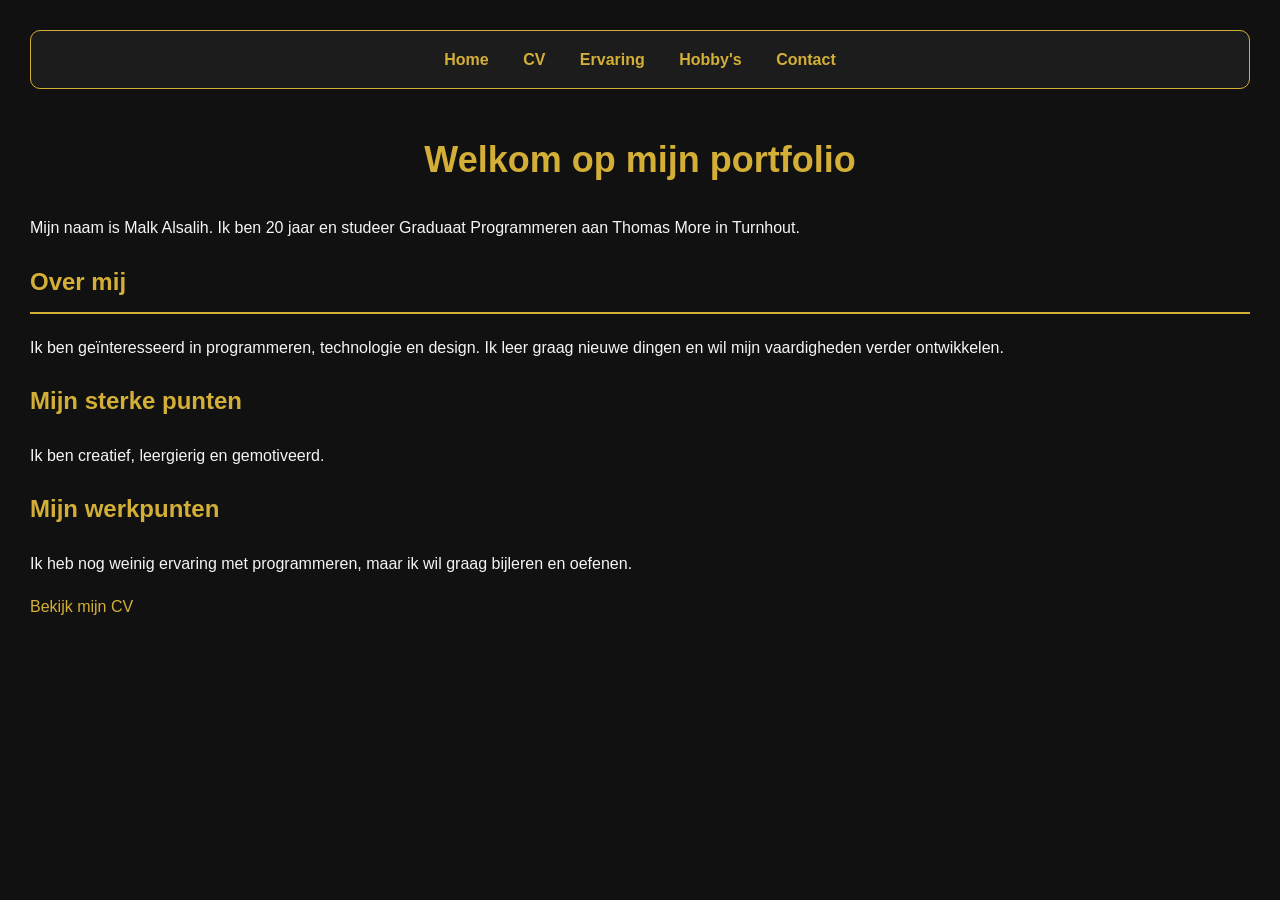
<file: index.html>
<!DOCTYPE html>
<html lang="nl">
<head>
    <meta charset="UTF-8">
    <meta name="viewport" content="width=device-width, initial-scale=1.0">
    <title>Malk Alsalih | Portfolio</title>
    <link rel="stylesheet" href="style.css">
    <link rel="icon" href="favicon.ico">
</head>
<body>
    
<nav>
    <a href="index.html">Home</a>
    <a href="cv.html">CV</a>
    <a href="ervaring.html">Ervaring</a>
    <a href="hobbys.html">Hobby's</a>
    <a href="contact.html">Contact</a>
</nav>

   <h1 id="welkom">Welkom op mijn portfolio</h1>
    <p>Mijn naam is Malk Alsalih. Ik ben 20 jaar en studeer Graduaat Programmeren aan Thomas More in Turnhout.</p>
    <h2 class="sectie-titel">Over mij</h2>
<p>Ik ben geïnteresseerd in programmeren, technologie en design. Ik leer graag nieuwe dingen en wil mijn vaardigheden verder ontwikkelen.</p>
<h2>Mijn sterke punten</h2>
<p>Ik ben creatief, leergierig en gemotiveerd.</p>

<h2>Mijn werkpunten</h2>
<p>Ik heb nog weinig ervaring met programmeren, maar ik wil graag bijleren en oefenen.</p>

<a href="cv.html">Bekijk mijn CV</a>
</body>
</html>
</file>
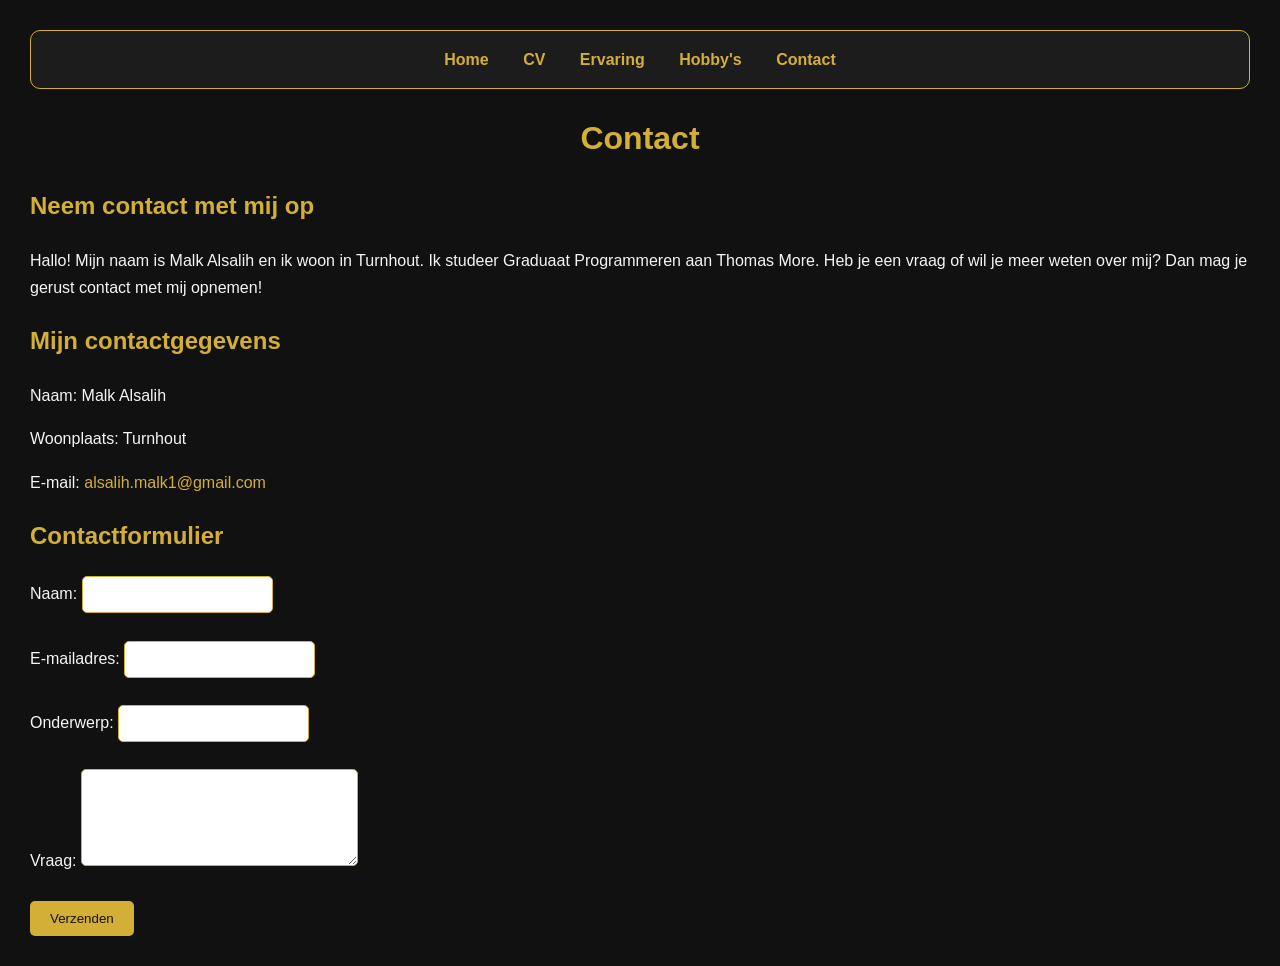
<file: contact.html>
<!DOCTYPE html>
<html lang="nl">
<head>
    <meta charset="UTF-8">
    <meta name="viewport" content="width=device-width, initial-scale=1.0">
    <title>Contact | Malk Alsalih</title>
    <link rel="stylesheet" href="style.css">
</head>
<body>

<nav>
    <a href="index.html">Home</a>
    <a href="cv.html">CV</a>
    <a href="ervaring.html">Ervaring</a>
    <a href="hobbys.html">Hobby's</a>
    <a href="contact.html">Contact</a>
</nav>

    <h1>Contact</h1>

    <h2>Neem contact met mij op</h2>

    <p>Hallo! Mijn naam is Malk Alsalih en ik woon in Turnhout.
    Ik studeer Graduaat Programmeren aan Thomas More.
    Heb je een vraag of wil je meer weten over mij?
    Dan mag je gerust contact met mij opnemen!</p>

    <h2>Mijn contactgegevens</h2>

    <p>Naam: Malk Alsalih</p>
    <p>Woonplaats: Turnhout</p>
    <p>E-mail:
        <a href="mailto:alsalih.malk1@gmail.com">
            alsalih.malk1@gmail.com
        </a>
    </p>

    <h2>Contactformulier</h2>

    <form>
        <label for="naam">Naam:</label>
        <input type="text" id="naam" name="naam" required>

        <br><br>

        <label for="email">E-mailadres:</label>
        <input type="email" id="email" name="email" required>

        <br><br>

        <label for="onderwerp">Onderwerp:</label>
        <input type="text" id="onderwerp" name="onderwerp" required>

        <br><br>

        <label for="vraag">Vraag:</label>
        <textarea id="vraag" name="vraag" rows="5" cols="30" required></textarea>

        <br><br>

        <button type="submit">Verzenden</button>
    </form>

</body>
</html>
</file>
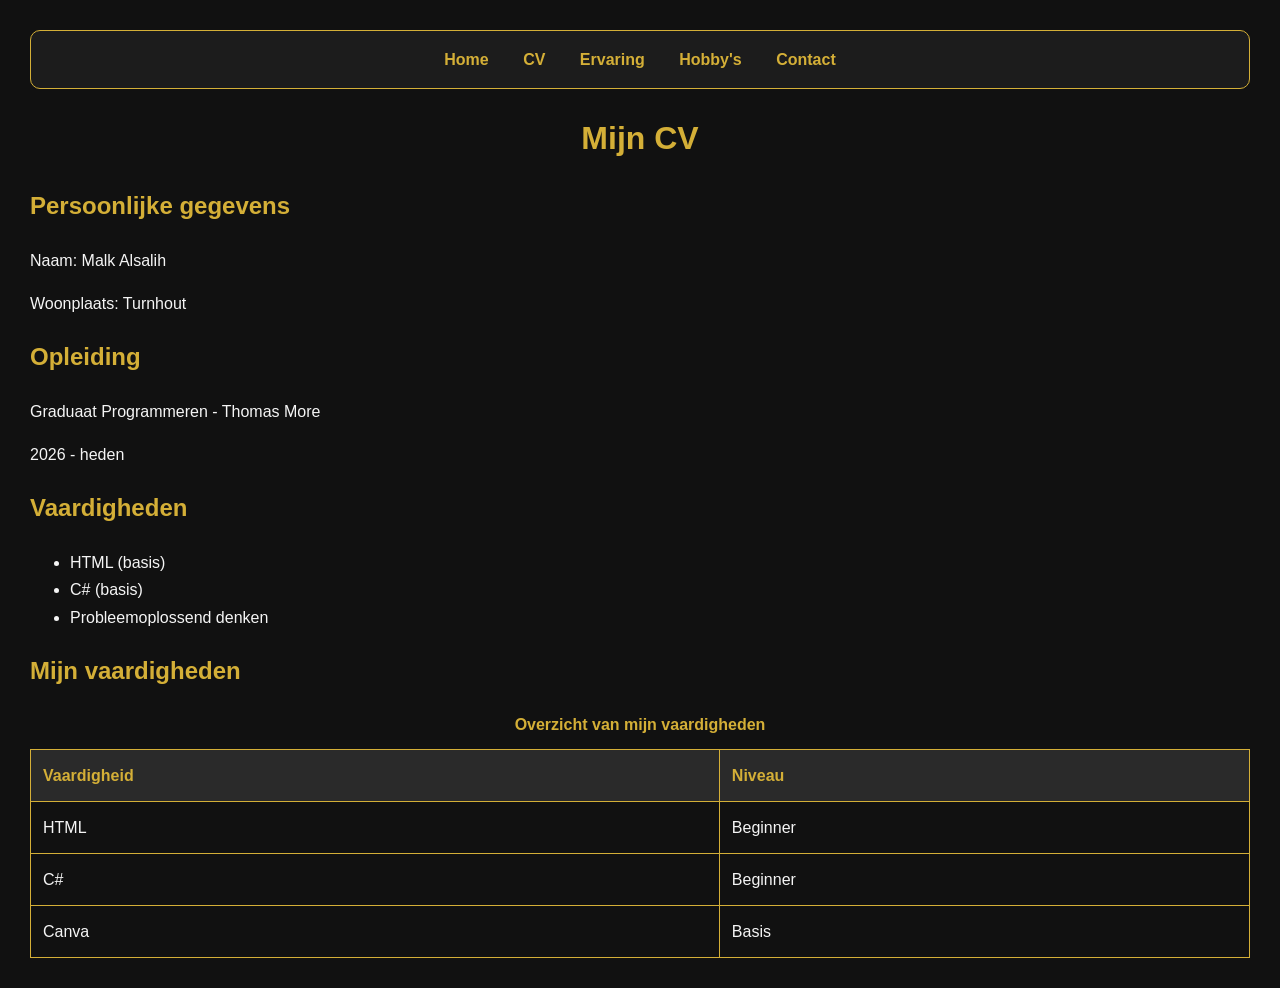
<file: cv.html>
<!DOCTYPE html>
<html lang="en">
<head>
    <meta charset="UTF-8">
    <meta name="viewport" content="width=device-width, initial-scale=1.0">
    <title>CV | Malk Alsalih</title>
    <link rel="stylesheet" href="style.css">
</head>
<body>

<nav>
    <a href="index.html">Home</a>
    <a href="cv.html">CV</a>
    <a href="ervaring.html">Ervaring</a>
    <a href="hobbys.html">Hobby's</a>
    <a href="contact.html">Contact</a>
</nav>

  <h1>Mijn CV</h1>

<h2>Persoonlijke gegevens</h2>
<p>Naam: Malk Alsalih</p>
<p>Woonplaats: Turnhout</p>

<h2>Opleiding</h2>
<p>Graduaat Programmeren - Thomas More</p>
<p>2026 - heden</p>

<h2>Vaardigheden</h2>
<ul>
    <li>HTML (basis)</li>
    <li>C# (basis)</li>
    <li>Probleemoplossend denken</li>
</ul>  

<h2>Mijn vaardigheden</h2>

<table>
    <caption>Overzicht van mijn vaardigheden</caption>
    <tr>
        <th>Vaardigheid</th>
        <th>Niveau</th>
    </tr>
    <tr>
        <td>HTML</td>
        <td>Beginner</td>
    </tr>
    <tr>
        <td>C#</td>
        <td>Beginner</td>
    </tr>
    <tr>
        <td>Canva</td>
        <td>Basis</td>
    </tr>
</table>

</body>
</html>
</file>
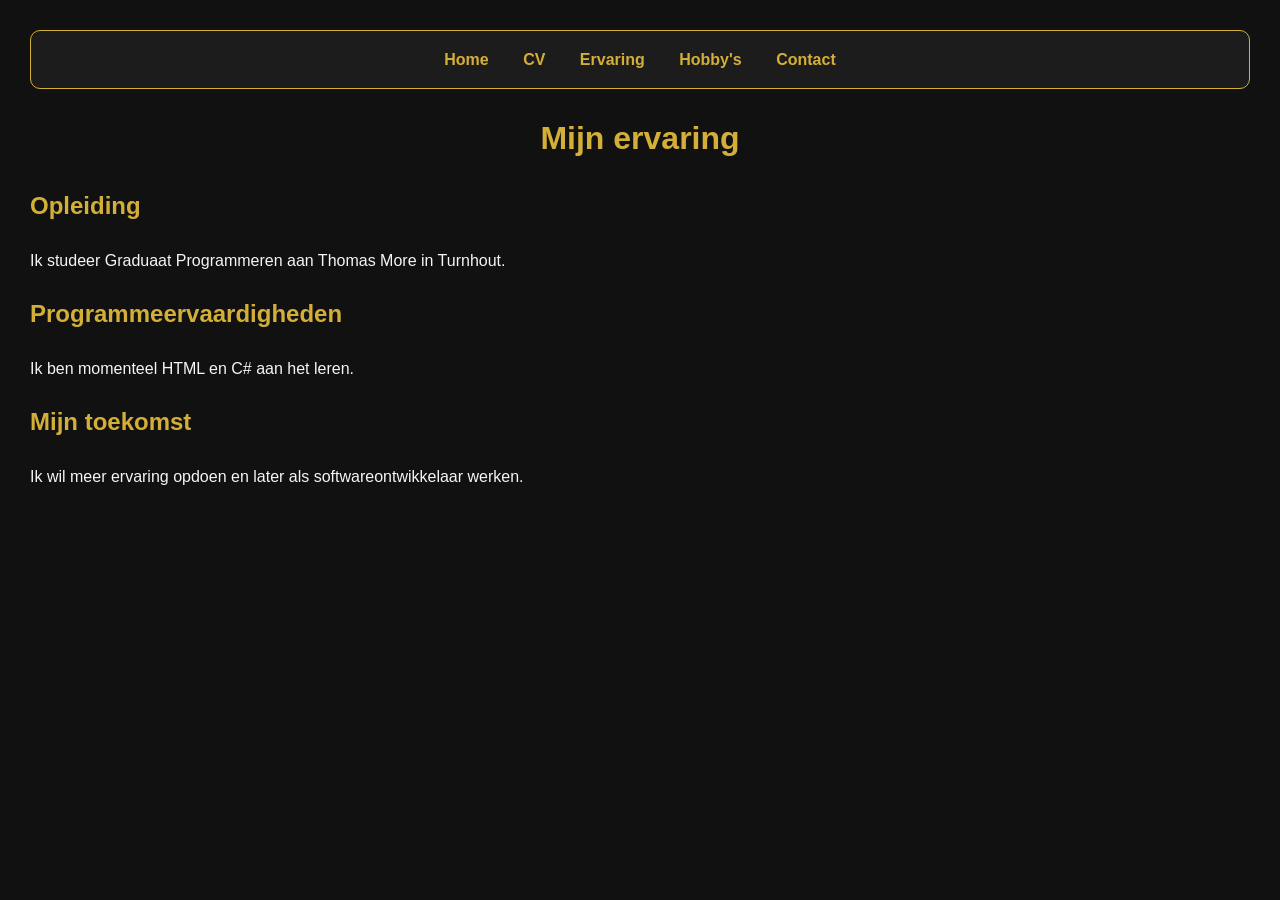
<file: ervaring.html>
<!DOCTYPE html>
<html lang="en">
<head>
    <meta charset="UTF-8">
    <meta name="viewport" content="width=device-width, initial-scale=1.0">
    <title>Ervaring | Malk Alsalih</title>
    <link rel="stylesheet" href="style.css">
</head>
<body>
    
<nav>
    <a href="index.html">Home</a>
    <a href="cv.html">CV</a>
    <a href="ervaring.html">Ervaring</a>
    <a href="hobbys.html">Hobby's</a>
    <a href="contact.html">Contact</a>
</nav>

    <h1>Mijn ervaring</h1>

<h2>Opleiding</h2>
<p>Ik studeer Graduaat Programmeren aan Thomas More in Turnhout.</p>

<h2>Programmeervaardigheden</h2>
<p>Ik ben momenteel HTML en C# aan het leren.</p>

<h2>Mijn toekomst</h2>
<p>Ik wil meer ervaring opdoen en later als softwareontwikkelaar werken.</p>
</body>
</html>
</file>
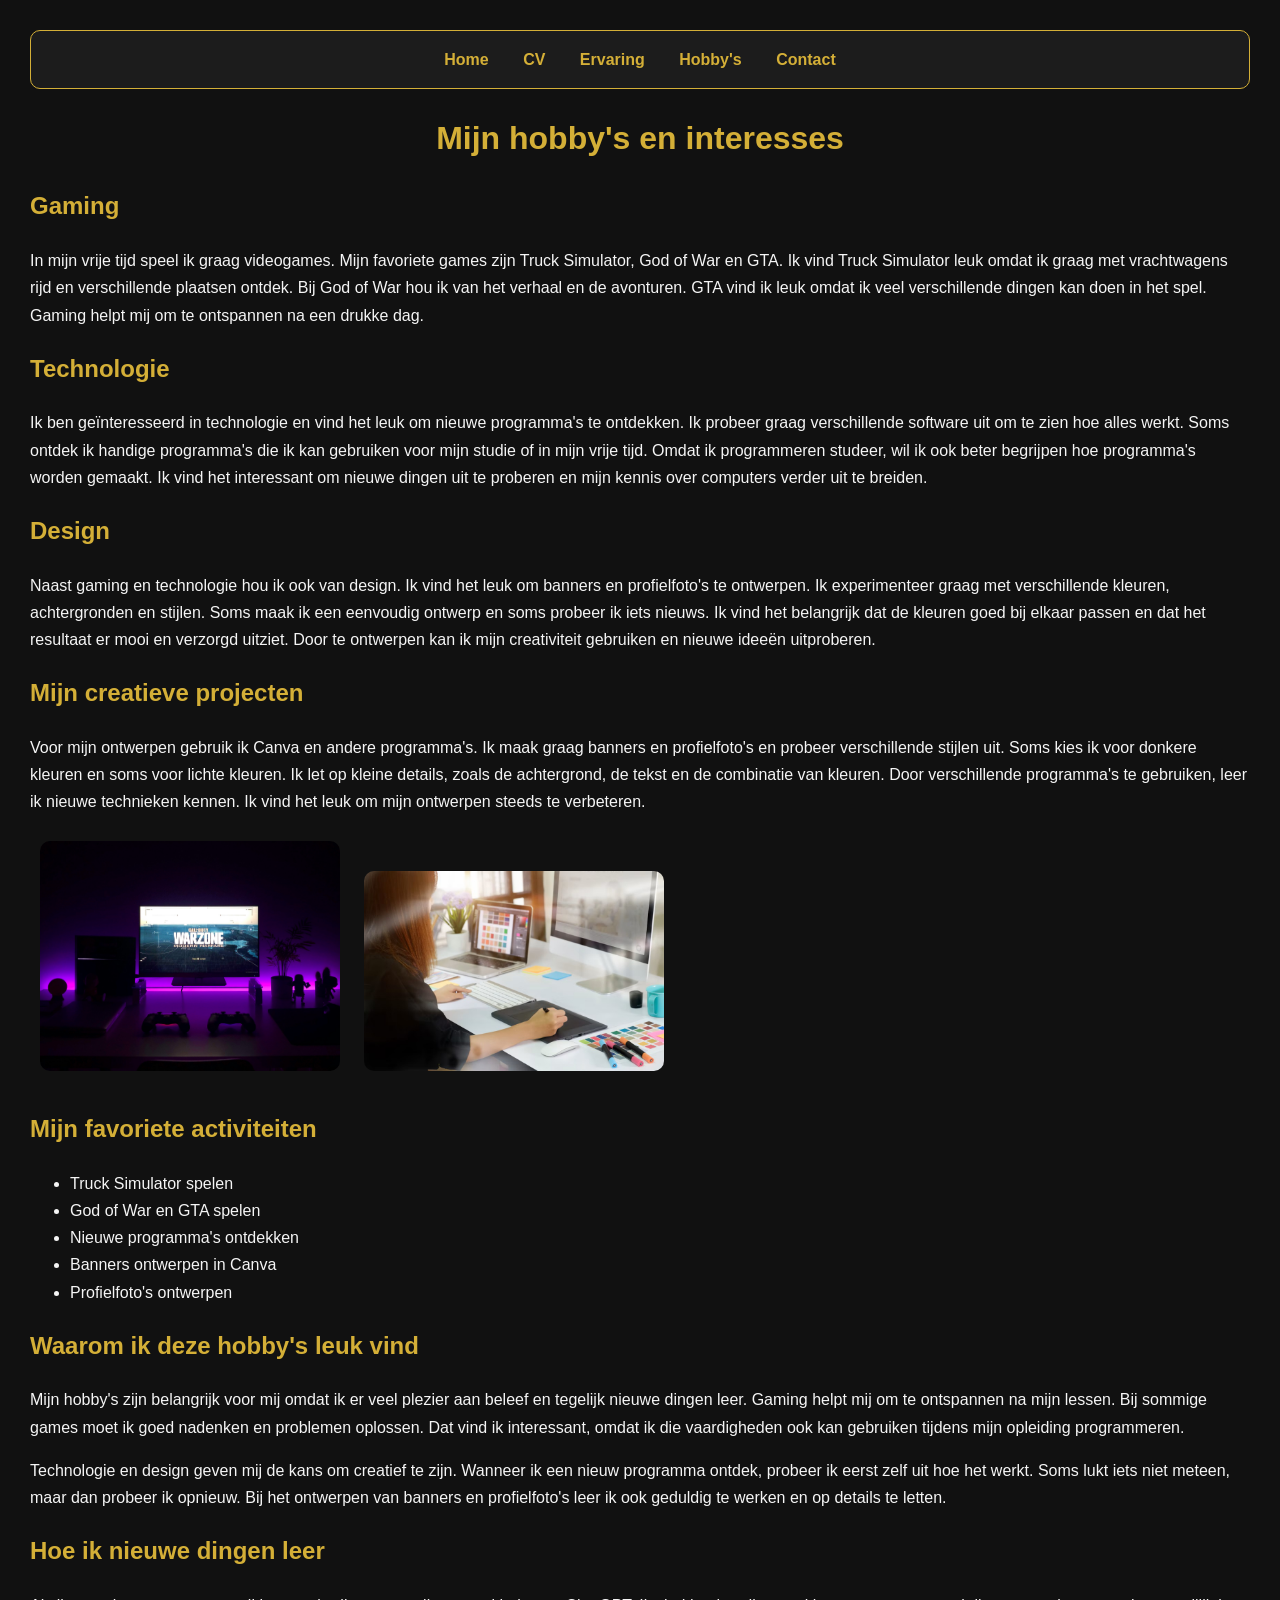
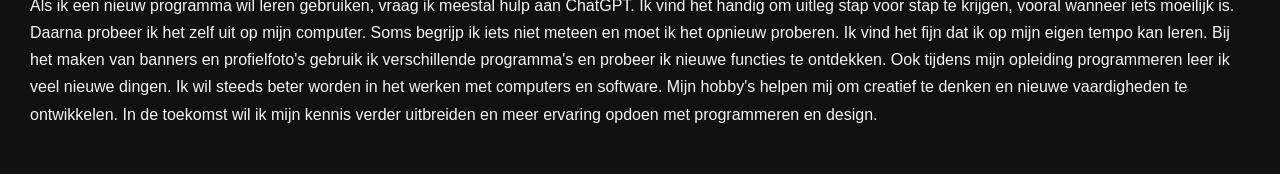
<file: hobbys.html>
<!DOCTYPE html>
<html lang="nl">
<head>
    <meta charset="UTF-8">
    <meta name="viewport" content="width=device-width, initial-scale=1.0">
    <title>Hobby's | Malk Alsalih</title>
    <link rel="stylesheet" href="style.css">
</head>
<body>
    
<nav>
    <a href="index.html">Home</a>
    <a href="cv.html">CV</a>
    <a href="ervaring.html">Ervaring</a>
    <a href="hobbys.html">Hobby's</a>
    <a href="contact.html">Contact</a>
</nav>

    <h1>Mijn hobby's en interesses</h1>

<h2>Gaming</h2>
<p>In mijn vrije tijd speel ik graag videogames. Mijn favoriete games zijn Truck Simulator, God of War en GTA. Ik vind Truck Simulator leuk omdat ik graag met vrachtwagens rijd en verschillende plaatsen ontdek. Bij God of War hou ik van het verhaal en de avonturen. GTA vind ik leuk omdat ik veel verschillende dingen kan doen in het spel. Gaming helpt mij om te ontspannen na een drukke dag.</p>

<h2>Technologie</h2>
<p>Ik ben geïnteresseerd in technologie en vind het leuk om nieuwe programma's te ontdekken. Ik probeer graag verschillende software uit om te zien hoe alles werkt. Soms ontdek ik handige programma's die ik kan gebruiken voor mijn studie of in mijn vrije tijd. Omdat ik programmeren studeer, wil ik ook beter begrijpen hoe programma's worden gemaakt. Ik vind het interessant om nieuwe dingen uit te proberen en mijn kennis over computers verder uit te breiden.</p>

<h2>Design</h2>
<p>Naast gaming en technologie hou ik ook van design. Ik vind het leuk om banners en profielfoto's te ontwerpen. Ik experimenteer graag met verschillende kleuren, achtergronden en stijlen. Soms maak ik een eenvoudig ontwerp en soms probeer ik iets nieuws. Ik vind het belangrijk dat de kleuren goed bij elkaar passen en dat het resultaat er mooi en verzorgd uitziet. Door te ontwerpen kan ik mijn creativiteit gebruiken en nieuwe ideeën uitproberen.</p>

<h2>Mijn creatieve projecten</h2>
<p>Voor mijn ontwerpen gebruik ik Canva en andere programma's. Ik maak graag banners en profielfoto's en probeer verschillende stijlen uit. Soms kies ik voor donkere kleuren en soms voor lichte kleuren. Ik let op kleine details, zoals de achtergrond, de tekst en de combinatie van kleuren. Door verschillende programma's te gebruiken, leer ik nieuwe technieken kennen. Ik vind het leuk om mijn ontwerpen steeds te verbeteren.</p>

<img src="images/gaming.jpg" alt="Gaming setup" width="300">
<img src="images/design.jpg" alt="Graphic design" width="300">

<h2>Mijn favoriete activiteiten</h2>

<ul>
    <li>Truck Simulator spelen</li>
    <li>God of War en GTA spelen</li>
    <li>Nieuwe programma's ontdekken</li>
    <li>Banners ontwerpen in Canva</li>
    <li>Profielfoto's ontwerpen</li>
</ul>
<h2>Waarom ik deze hobby's leuk vind</h2>

<p>Mijn hobby's zijn belangrijk voor mij omdat ik er veel plezier aan beleef en tegelijk nieuwe dingen leer. Gaming helpt mij om te ontspannen na mijn lessen. Bij sommige games moet ik goed nadenken en problemen oplossen. Dat vind ik interessant, omdat ik die vaardigheden ook kan gebruiken tijdens mijn opleiding programmeren.</p>

<p>Technologie en design geven mij de kans om creatief te zijn. Wanneer ik een nieuw programma ontdek, probeer ik eerst zelf uit hoe het werkt. Soms lukt iets niet meteen, maar dan probeer ik opnieuw. Bij het ontwerpen van banners en profielfoto's leer ik ook geduldig te werken en op details te letten.</p>

<h2>Hoe ik nieuwe dingen leer</h2>

<p>Als ik een nieuw programma wil leren gebruiken, vraag ik meestal hulp aan ChatGPT. Ik vind het handig om uitleg stap voor stap te krijgen, vooral wanneer iets moeilijk is. Daarna probeer ik het zelf uit op mijn computer. Soms begrijp ik iets niet meteen en moet ik het opnieuw proberen. Ik vind het fijn dat ik op mijn eigen tempo kan leren. Bij het maken van banners en profielfoto's gebruik ik verschillende programma's en probeer ik nieuwe functies te ontdekken. Ook tijdens mijn opleiding programmeren leer ik veel nieuwe dingen. Ik wil steeds beter worden in het werken met computers en software. Mijn hobby's helpen mij om creatief te denken en nieuwe vaardigheden te ontwikkelen. In de toekomst wil ik mijn kennis verder uitbreiden en meer ervaring opdoen met programmeren en design.</p>
</body>
</html>
</file>
<file: style.css>
body {
    background-color: #111111;
    color: #f5f5f5;
    font-family: Arial, sans-serif;
    margin: 0;
    padding: 30px;
    line-height: 1.7;
}

h1, h2 {
    color: #d4af37;
}

h1 {
    text-align: center;
}

p {
    font-size: 16px;
}

a {
    color: #d4af37;
    text-decoration: none;
}

a:hover {
    color: white;
}

img {
    border-radius: 10px;
    margin: 10px;
}

input, textarea {
    padding: 10px;
    border: 1px solid #d4af37;
    border-radius: 5px;
}

button {
    background-color: #d4af37;
    color: #111111;
    padding: 10px 20px;
    border: none;
    border-radius: 5px;
    cursor: pointer;
}

button:hover {
    background-color: #f5d76e;
}
nav {
    background-color: #1c1c1c;
    padding: 15px;
    text-align: center;
    border-radius: 10px;
    border: 1px solid #d4af37;
}

nav a {
    color: #d4af37;
    margin: 0 15px;
    font-weight: bold;
    text-decoration: none;
}

nav a:hover {
    color: white;
}
table {
    width: 100%;
    border-collapse: collapse;
    margin-top: 20px;
}

caption {
    color: #d4af37;
    font-weight: bold;
    margin-bottom: 10px;
}

th, td {
    border: 1px solid #d4af37;
    padding: 12px;
    text-align: left;
}

th {
    background-color: #2a2a2a;
    color: #d4af37;
}

tr:hover {
    background-color: #222222;
}
#welkom {
    font-size: 36px;
    margin-top: 40px;
}

.sectie-titel {
    border-bottom: 2px solid #d4af37;
    padding-bottom: 10px;
}
.profile-avatar {
    width: 150px;
    height: 150px;
    background-color: #1c1c1c;
    color: #d4af37;
    border: 2px solid #d4af37;
    border-radius: 50%;
    display: flex;
    justify-content: center;
    align-items: center;
    font-size: 70px;
    font-weight: bold;
    margin: 25px auto;
}
</file>
